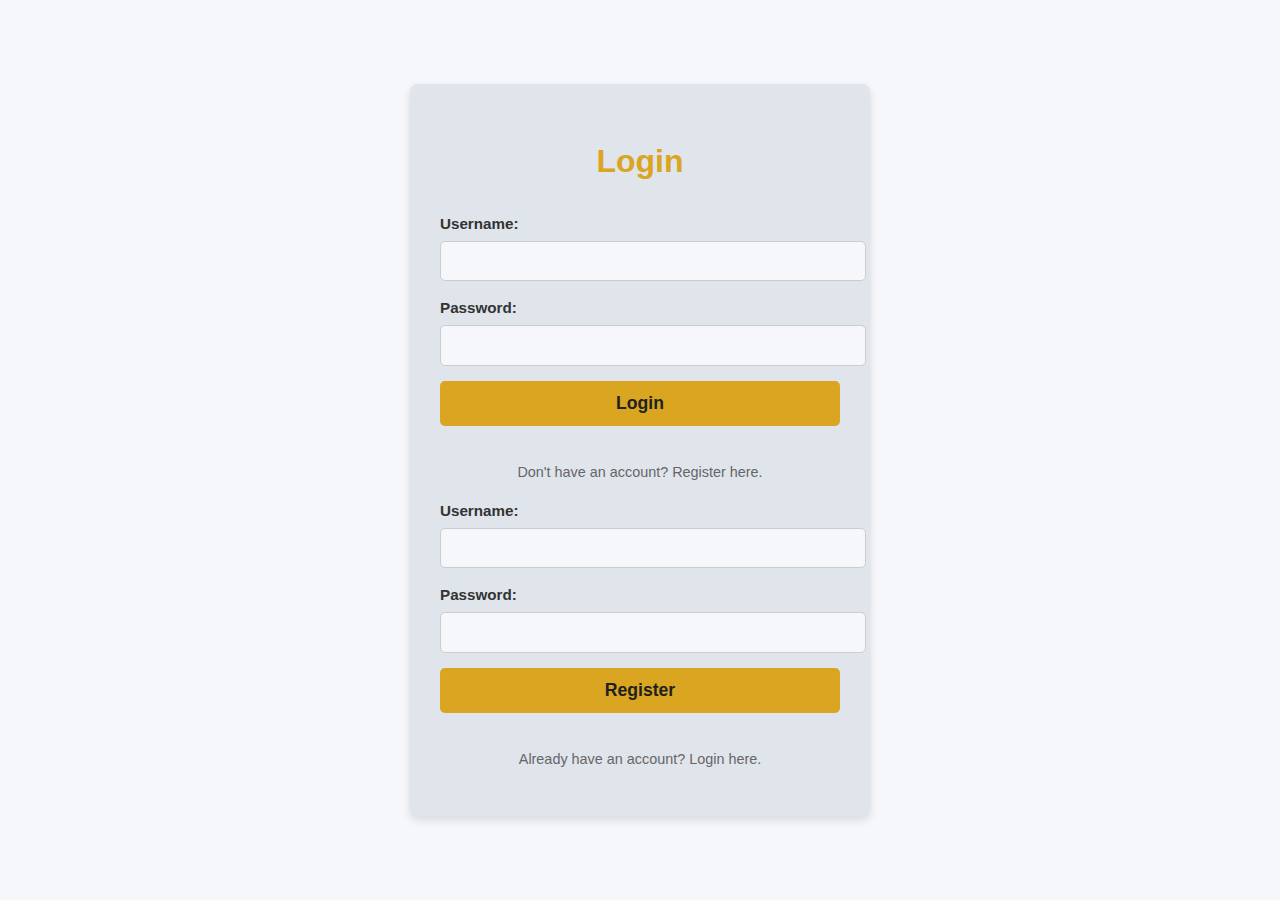
<file: auth.html>
<!DOCTYPE html>
<html lang="en">
<head>
    <meta charset="UTF-8">
    <meta name="viewport" content="width=device-width, initial-scale=1.0">
    <title>Login / Register - Autoserve Financials</title>
    <link rel="stylesheet" href="accounting-style.css">
    <link rel="stylesheet" href="https://cdnjs.cloudflare.com/ajax/libs/font-awesome/6.0.0-beta3/css/all.min.css">
    <style>
        /* Specific styles for the auth page */
        body {
            display: flex;
            justify-content: center;
            align-items: center;
            min-height: 100vh;
            background-color: var(--background-light);
        }
        .auth-container {
            background-color: var(--background-dark);
            padding: 30px;
            border-radius: 8px;
            box-shadow: var(--shadow-medium);
            width: 100%;
            max-width: 400px;
            text-align: center;
        }
        .auth-container h1 {
            font-size: 2em;
            color: var(--primary-accent);
            margin-bottom: 25px;
        }
        .auth-form {
            display: flex;
            flex-direction: column;
            gap: 15px;
        }
        .auth-form .form-group {
            text-align: left;
        }
        .auth-form input {
            width: 100%;
            padding: 12px;
            border: 1px solid var(--border-color);
            border-radius: 5px;
            background-color: var(--background-light);
            color: var(--text-primary);
        }
        .auth-form button {
            width: 100%;
            padding: 12px;
            border: none;
            border-radius: 5px;
            cursor: pointer;
            font-size: 1.1em;
            font-weight: bold;
            transition: background-color 0.3s ease;
        }
        .auth-form .primary-accent-btn {
            background-color: var(--btn-primary-bg);
            color: var(--btn-primary-text);
        }
        .auth-form .primary-accent-btn:hover {
            background-color: var(--btn-primary-hover-bg);
        }
        .auth-form .secondary-btn {
            background-color: var(--btn-secondary-bg);
            color: var(--btn-secondary-text);
        }
        .auth-form .secondary-btn:hover {
            background-color: var(--btn-secondary-hover-bg);
        }
        .toggle-form-link {
            margin-top: 20px;
            font-size: 0.9em;
            color: var(--text-secondary);
            cursor: pointer;
        }
        .toggle-form-link:hover {
            text-decoration: underline;
        }
        .message-box {
            background-color: #ffeeba;
            color: #856404;
            border: 1px solid #ffeeba;
            padding: 10px;
            border-radius: 5px;
            margin-bottom: 15px;
            display: none; /* Hidden by default */
        }
        .message-box.error {
            background-color: #f8d7da;
            color: #721c24;
            border-color: #f5c6cb;
        }
        .message-box.success {
            background-color: #d4edda;
            color: #155724;
            border-color: #c3e6cb;
        }
    </style>
</head>
<body>
    <div class="auth-container">
        <h1 id="auth-title">Login</h1>
        <div id="message-box" class="message-box"></div>

        <form id="login-form" class="auth-form">
            <div class="form-group">
                <label for="loginUsername">Username:</label>
                <input type="text" id="loginUsername" required>
            </div>
            <div class="form-group">
                <label for="loginPassword">Password:</label>
                <input type="password" id="loginPassword" required>
            </div>
            <button type="submit" class="primary-accent-btn">Login</button>
            <p class="toggle-form-link" data-form="register">Don't have an account? Register here.</p>
        </form>

        <form id="register-form" class="auth-form hidden">
            <div class="form-group">
                <label for="registerUsername">Username:</label>
                <input type="text" id="registerUsername" required>
            </div>
            <div class="form-group">
                <label for="registerPassword">Password:</label>
                <input type="password" id="registerPassword" required>
            </div>
            <button type="submit" class="primary-accent-btn">Register</button>
            <p class="toggle-form-link" data-form="login">Already have an account? Login here.</p>
        </form>
    </div>

    <script>
        const BASE_URL = 'http://127.0.0.1:5000/api'; // Ensure this matches your Flask backend URL

        const loginForm = document.getElementById('login-form');
        const registerForm = document.getElementById('register-form');
        const authTitle = document.getElementById('auth-title');
        const toggleLinks = document.querySelectorAll('.toggle-form-link');
        const messageBox = document.getElementById('message-box');

        // Function to display messages
        function showMessage(message, type = 'info') {
            messageBox.textContent = message;
            messageBox.className = `message-box ${type}`; // Reset classes and add new type
            messageBox.style.display = 'block';
            setTimeout(() => {
                messageBox.style.display = 'none';
            }, 5000); // Hide after 5 seconds
        }

        // Toggle between login and register forms
        toggleLinks.forEach(link => {
            link.addEventListener('click', function() {
                const targetForm = this.dataset.form;
                if (targetForm === 'login') {
                    loginForm.classList.remove('hidden');
                    registerForm.classList.add('hidden');
                    authTitle.textContent = 'Login';
                } else {
                    registerForm.classList.remove('hidden');
                    loginForm.classList.add('hidden');
                    authTitle.textContent = 'Register';
                }
                messageBox.style.display = 'none'; // Clear message when toggling
            });
        });

        // User Registration
        registerForm.addEventListener('submit', async function(event) {
            event.preventDefault();
            const username = document.getElementById('registerUsername').value;
            const password = document.getElementById('registerPassword').value;

            try {
                const response = await fetch(`${BASE_URL}/register`, {
                    method: 'POST',
                    headers: {
                        'Content-Type': 'application/json'
                    },
                    body: JSON.stringify({ username, password })
                });

                const data = await response.json();

                if (response.ok) {
                    showMessage('Registration successful! Please log in.', 'success');
                    // Optionally auto-switch to login form
                    loginForm.classList.remove('hidden');
                    registerForm.classList.add('hidden');
                    authTitle.textContent = 'Login';
                    document.getElementById('loginUsername').value = username; // Pre-fill username
                } else {
                    showMessage(`Registration failed: ${data.message}`, 'error');
                }
            } catch (error) {
                showMessage('Network error during registration. Please try again.', 'error');
                console.error('Registration error:', error);
            }
        });

        // User Login
        loginForm.addEventListener('submit', async function(event) {
            event.preventDefault();
            const username = document.getElementById('loginUsername').value;
            const password = document.getElementById('loginPassword').value;

            try {
                const response = await fetch(`${BASE_URL}/login`, {
                    method: 'POST',
                    headers: {
                        'Content-Type': 'application/json'
                    },
                    body: JSON.stringify({ username, password })
                });

                const data = await response.json();

                if (response.ok) {
                    localStorage.setItem('authToken', data.token);
                    localStorage.setItem('username', username); // Store username for display
                    showMessage('Login successful! Redirecting...', 'success');
                    window.location.href = 'index.html'; // Redirect to dashboard
                } else {
                    showMessage(`Login failed: ${data.message}`, 'error');
                }
            } catch (error) {
                showMessage('Network error during login. Please try again.', 'error');
                console.error('Login error:', error);
            }
        });

        // Check if already authenticated on load
        document.addEventListener('DOMContentLoaded', () => {
            const authToken = localStorage.getItem('authToken');
            const storedUsername = localStorage.getItem('username');
            if (authToken && storedUsername) {
                // If token and username exist, assume logged in and redirect to dashboard
                // In a real app, you'd validate the token with the backend
                window.location.href = 'index.html';
            }
        });
    </script>
</body>
</html>
</file>
<file: accounting-style.css>
/* Accounting System Theme Variables */
:root {
    --primary-accent: #DAA520; /* Rich Gold - for primary buttons, active states, key highlights */
    --background-light: #f5f7fa; /* Very light gray - overall page background */
    --background-dark: #e0e4eb; /* Slightly darker gray - for content cards/panels background */
    --text-primary: #333333; /* Dark charcoal - main text */
    --text-secondary: #666666; /* Medium gray - secondary text, labels */
    --border-color: #cccccc; /* Light gray - for table borders, input fields */
    --shadow-light: 0 2px 5px rgba(0, 0, 0, 0.08); /* Subtle shadow for cards */
    --shadow-medium: 0 4px 10px rgba(0, 0, 0, 0.12); /* Slightly more prominent shadow on hover */

    /* Sidebar specific colors */
    --sidebar-bg: #2c3e50; /* Dark blue-gray - professional look */
    --sidebar-text: #ffffff; /* White - for sidebar links */
    --sidebar-hover-bg: #34495e; /* Slightly lighter dark blue-gray on hover */
    --sidebar-active-bg: var(--primary-accent); /* Gold for active sidebar item */
    --sidebar-active-text: #212121; /* Dark text on gold */

    /* Button Colors */
    --btn-primary-bg: var(--primary-accent);
    --btn-primary-text: #212121;
    --btn-primary-hover-bg: #c9931b;

    --btn-secondary-bg: #95a5a6; /* Muted gray for secondary buttons */
    --btn-secondary-text: #ffffff;
    --btn-secondary-hover-bg: #7f8c8d;

    /* Status/Notification Colors */
    --status-paid: #28a745;   /* Green */
    --status-pending: #ffc107; /* Amber/Warning */
    --status-overdue: #dc3545; /* Red/Error */
    --status-completed: #17a2b8; /* Info/Blue */

    /* Widget Backgrounds (can be customized) */
    --primary-accent-bg: var(--primary-accent);
    --error-bg: #dc3545;
    --info-bg: #17a2b8;
    --warning-bg: #ffc107;
}

body {
    font-family: 'Segoe UI', Tahoma, Geneva, Verdana, sans-serif;
    margin: 0;
    padding: 0;
    box-sizing: border-box;
    background-color: var(--background-light);
    color: var(--text-primary);
    line-height: 1.6;
    display: flex; /* Use flexbox for app container layout */
    min-height: 100vh; /* Ensure app fills viewport height */
}

/* App Container Layout */
.app-container {
    display: flex;
    width: 100%;
}

/* Sidebar Styling */
.sidebar {
    width: 250px;
    min-width: 250px; /* Fixed width */
    background-color: var(--sidebar-bg);
    color: var(--sidebar-text);
    padding: 20px 0;
    display: flex;
    flex-direction: column;
    justify-content: space-between; /* Push footer to bottom */
    box-shadow: var(--shadow-medium);
    transition: width 0.3s ease; /* For responsive collapsing */
}

.sidebar-header {
    text-align: center;
    margin-bottom: 30px;
    padding: 0 15px;
}

.sidebar-logo {
    height: 60px; /* Adjust as needed */
    width: auto;
    margin-bottom: 10px;
}

.app-title {
    font-size: 1.6em;
    font-weight: bold;
    color: var(--primary-accent); /* Gold accent for app title */
    display: block;
    line-height: 1.2;
}

.sidebar-nav ul {
    list-style: none;
    padding: 0;
    margin: 0;
}

.sidebar-nav li {
    margin-bottom: 5px;
}

.sidebar-nav .nav-item {
    display: block;
    padding: 12px 20px;
    color: var(--sidebar-text);
    text-decoration: none;
    font-size: 1.1em;
    transition: background-color 0.3s ease, color 0.3s ease;
}

.sidebar-nav .nav-item:hover {
    background-color: var(--sidebar-hover-bg);
}

.sidebar-nav .nav-item.active {
    background-color: var(--sidebar-active-bg);
    color: var(--sidebar-active-text);
    border-left: 5px solid var(--primary-accent); /* Highlight active item */
    font-weight: bold;
}

.sidebar-nav .nav-item i {
    margin-right: 10px;
    font-size: 1.2em;
}

.sidebar-footer {
    text-align: center;
    font-size: 0.8em;
    color: rgba(255, 255, 255, 0.7);
    padding: 20px 15px 0;
    border-top: 1px solid rgba(255, 255, 255, 0.1);
    margin-top: 20px;
}

/* Main Content Styling */
.main-content {
    flex-grow: 1; /* Take remaining space */
    padding: 30px;
    background-color: var(--background-light);
}

.main-header {
    display: flex;
    justify-content: space-between;
    align-items: center;
    margin-bottom: 30px;
    padding-bottom: 15px;
    border-bottom: 1px solid var(--border-color);
}

.page-title {
    font-size: 2em;
    color: var(--text-primary);
    margin: 0;
}

.header-actions {
    display: flex;
    align-items: center;
    gap: 15px;
}

.header-btn {
    padding: 10px 20px;
    border: none;
    border-radius: 5px;
    cursor: pointer;
    font-size: 0.95em;
    font-weight: bold;
    transition: background-color 0.3s ease;
}

.primary-accent-btn {
    background-color: var(--btn-primary-bg);
    color: var(--btn-primary-text);
}

.primary-accent-btn:hover {
    background-color: var(--btn-primary-hover-bg);
}

.secondary-btn {
    background-color: var(--btn-secondary-bg);
    color: var(--btn-secondary-text);
}

.secondary-btn:hover {
    background-color: var(--btn-secondary-hover-bg);
}

.header-btn i {
    margin-right: 8px;
}

.user-profile {
    display: flex;
    align-items: center;
    cursor: pointer;
    color: var(--text-primary);
    font-weight: bold;
}

.user-avatar {
    width: 40px;
    height: 40px;
    border-radius: 50%;
    object-fit: cover;
    margin-right: 10px;
    border: 2px solid var(--primary-accent);
}

/* Currency Selector Styling */
.currency-selector {
    display: flex;
    align-items: center;
    gap: 10px;
    margin-right: 20px; /* Space between currency and buttons */
    color: var(--text-secondary);
    font-size: 0.95em;
    font-weight: 500;
}

.currency-selector label {
    margin: 0;
}

.currency-selector select {
    padding: 8px 10px;
    border: 1px solid var(--border-color);
    border-radius: 5px;
    background-color: var(--background-dark);
    color: var(--text-primary);
    font-size: 0.9em;
    cursor: pointer;
    -webkit-appearance: none; /* Remove default dropdown arrow for custom styling */
    -moz-appearance: none;
    appearance: none;
    background-image: url('data:image/svg+xml;charset=US-ASCII,%3Csvg%20xmlns%3D%22http%3A%2F%2Fwww.w3.org%2F2000%2Fsvg%22%20width%3D%22292.4%22%20height%3D%22292.4%22%3E%3Cpath%20fill%3D%22%23666%22%20d%3D%22M287%2C114.7L159.2%2C242.5c-4.1%2C4.1-9.3%2C6.1-14.7%2C6.1s-10.6-2-14.7-6.1L5.4%2C114.7c-8.8-8.8-8.8-23%2C0-31.8s23-8.8%2C31.8%2C0l119.5%2C119.5l119.5-119.5c8.8-8.8%2C23-8.8%2C31.8%2C0S295.8%2C105.9%2C287%2C114.7z%22%2F%3E%3C%2Fsvg%3E'); /* Custom arrow */
    background-repeat: no-repeat;
    background-position: right 8px center;
    background-size: 10px;
    padding-right: 30px; /* Space for the custom arrow */
}

.currency-selector select:focus {
    outline: none;
    border-color: var(--primary-accent);
    box-shadow: 0 0 0 2px rgba(218, 165, 32, 0.2);
}


/* Dashboard Widgets */
.dashboard-widgets {
    display: grid;
    grid-template-columns: repeat(auto-fit, minmax(250px, 1fr));
    gap: 25px;
    margin-bottom: 40px;
}

.widget {
    background-color: var(--background-dark); /* Card background for widgets */
    border-radius: 8px;
    padding: 20px;
    display: flex;
    align-items: center;
    box-shadow: var(--shadow-light);
    transition: transform 0.3s ease, box-shadow 0.3s ease;
}

.widget:hover {
    transform: translateY(-5px);
    box-shadow: var(--shadow-medium);
}

.widget-icon {
    width: 60px;
    height: 60px;
    border-radius: 50%;
    display: flex;
    justify-content: center;
    align-items: center;
    font-size: 1.8em;
    color: #fff;
    margin-right: 15px;
}

.widget-content {
    flex-grow: 1;
}

.widget-label {
    margin: 0;
    font-size: 0.9em;
    color: var(--text-secondary);
}

.widget-value {
    margin: 5px 0 0;
    font-size: 1.8em;
    font-weight: bold;
    color: var(--text-primary);
}

/* Status backgrounds for widgets and table cells */
.primary-accent-bg { background-color: var(--primary-accent); }
.error-bg { background-color: var(--error-color); }
.info-bg { background-color: var(--info-color); }
.warning-bg { background-color: var(--warning-color); }


/* Sections below header */
section {
    margin-bottom: 40px;
}

h2 {
    font-size: 1.6em;
    color: var(--text-primary);
    margin-bottom: 20px;
    border-bottom: 1px solid var(--border-color);
    padding-bottom: 10px;
}

.card {
    background-color: var(--background-dark); /* Using dark background for cards for contrast */
    border-radius: 8px;
    padding: 20px;
    box-shadow: var(--shadow-light);
}

/* Table Styling */
table {
    width: 100%;
    border-collapse: collapse;
    margin-top: 15px;
}

table thead th {
    background-color: var(--background-light); /* Lighter background for table header */
    color: var(--text-secondary);
    font-size: 0.9em;
    padding: 12px 15px;
    text-align: left;
    border-bottom: 1px solid var(--border-color);
    text-transform: uppercase;
}

table tbody td {
    padding: 12px 15px;
    border-bottom: 1px solid var(--border-color);
    color: var(--text-primary);
}

table tbody tr:hover {
    background-color: var(--background-light); /* Subtle hover for table rows */
}

/* Specific styling for amount types and statuses */
.amount-in { color: var(--status-paid); font-weight: bold; } /* Green for income */
.amount-out { color: var(--status-overdue); font-weight: bold; } /* Red for expenses */

.status-paid { color: var(--status-paid); font-weight: bold; }
.status-pending { color: var(--status-pending); font-weight: bold; }
.status-overdue { color: var(--status-overdue); font-weight: bold; }
.status-completed { color: var(--status-completed); font-weight: bold; }

.type-invoice { color: var(--info-color); }
.type-purchase { color: var(--error-color); }


.placeholder-chart {
    background-color: var(--background-light);
    border: 1px dashed var(--border-color);
    height: 250px;
    display: flex;
    flex-direction: column;
    justify-content: center;
    align-items: center;
    color: var(--text-secondary);
    font-style: italic;
    font-size: 1.1em;
    border-radius: 5px;
}

.placeholder-chart i {
    font-size: 3em;
    margin-bottom: 10px;
    color: var(--text-secondary);
}

/* Form Section Styling */
.form-section {
    padding: 20px 0;
}

.accounting-form {
    display: flex;
    flex-direction: column;
    gap: 15px;
}

.form-group {
    display: flex;
    flex-direction: column;
}

.form-group label {
    margin-bottom: 5px;
    font-weight: bold;
    color: var(--text-primary);
    font-size: 0.95em;
}

.form-group input[type="text"],
.form-group input[type="number"],
.form-group input[type="date"],
.form-group select {
    padding: 10px 12px;
    border: 1px solid var(--border-color);
    border-radius: 5px;
    font-size: 1em;
    color: var(--text-primary);
    background-color: var(--background-light);
    transition: border-color 0.3s ease, box-shadow 0.3s ease;
}

.form-group input[type="text"]:focus,
.form-group input[type="number"]:focus,
.form-group input[type="date"]:focus,
.form-group select:focus {
    outline: none;
    border-color: var(--primary-accent);
    box-shadow: 0 0 0 2px rgba(218, 165, 32, 0.2);
}

.form-group input[type="file"] {
    padding: 8px 0;
    font-size: 0.9em;
}

/* Invoice Items Specific Styling */
h3 {
    font-size: 1.4em;
    margin-top: 30px;
    margin-bottom: 15px;
    color: var(--text-primary);
    border-bottom: 1px solid var(--border-color);
    padding-bottom: 8px;
}

#invoice-items-container {
    display: flex;
    flex-direction: column;
    gap: 15px;
    margin-bottom: 20px;
}

.item-row {
    display: grid;
    grid-template-columns: 2fr 0.8fr 1fr 1fr auto; /* Description, Qty, Price, Total, Remove Btn */
    gap: 15px;
    align-items: flex-end; /* Align labels/inputs at the bottom */
    background-color: var(--background-light);
    padding: 15px;
    border-radius: 8px;
    border: 1px solid var(--border-color);
}

.item-row .form-group {
    margin-bottom: 0; /* Remove default margin */
}

.item-row .form-group label {
    font-size: 0.85em; /* Smaller labels for item rows */
    font-weight: normal;
    color: var(--text-secondary);
}

.item-row input[type="text"],
.item-row input[type="number"] {
    padding: 8px 10px; /* Slightly smaller padding for item inputs */
}

.item-calculated-total {
    font-weight: bold;
    color: var(--text-primary);
    font-size: 1.1em;
    display: block; /* Ensure it takes full width of its grid cell */
    padding: 8px 10px; /* Match input padding */
    background-color: var(--background-light);
    border: 1px solid var(--border-color);
    border-radius: 5px;
    text-align: right;
}

.remove-item-btn {
    background-color: var(--error-color);
    color: white;
    border: none;
    border-radius: 5px;
    padding: 10px 12px;
    cursor: pointer;
    font-size: 0.9em;
    transition: background-color 0.3s ease;
    align-self: flex-end; /* Align to the bottom */
}

.remove-item-btn:hover {
    background-color: #c82333; /* Darker red on hover */
}

.add-item-btn {
    align-self: flex-start; /* Align button to the left */
    margin-top: 10px;
    padding: 10px 20px;
    border: none;
    border-radius: 5px;
    cursor: pointer;
    font-size: 0.95em;
    font-weight: bold;
    transition: background-color 0.3s ease;
}

/* Form Summary */
.form-summary {
    background-color: var(--background-light);
    border: 1px solid var(--border-color);
    border-radius: 8px;
    padding: 20px;
    margin-top: 30px;
    display: flex;
    flex-direction: column;
    gap: 10px;
}

.summary-line {
    display: flex;
    justify-content: space-between;
    align-items: center;
    padding: 5px 0;
    border-bottom: 1px dashed var(--border-color);
}

.summary-line:last-child {
    border-bottom: none;
}

.summary-line span:first-child {
    font-weight: normal;
    color: var(--text-primary);
}

.summary-line span:last-child,
.summary-line input[type="number"] {
    font-weight: bold;
    color: var(--text-primary);
    text-align: right;
    flex-basis: 30%; /* Give input a defined width */
}

.summary-line input[type="number"] {
    width: 80px; /* Smaller width for tax input */
    padding: 5px 8px;
    background-color: var(--background-dark);
}

.total-amount {
    font-size: 1.5em;
    font-weight: bold;
    padding-top: 15px;
    border-top: 2px solid var(--primary-accent);
    color: var(--primary-accent);
}

/* Form Actions */
.form-actions {
    display: flex;
    gap: 15px;
    margin-top: 30px;
    justify-content: flex-end; /* Align buttons to the right */
}

/* Responsive Design for smaller screens */
@media (max-width: 992px) {
    .sidebar {
        width: 80px; /* Collapse sidebar */
        min-width: 80px;
    }

    .sidebar-header .app-title,
    .sidebar-nav .nav-item span { /* Hide text in collapsed sidebar */
        display: none;
    }

    .sidebar-nav .nav-item {
        padding: 12px 0;
        text-align: center;
    }
    .sidebar-nav .nav-item i {
        margin-right: 0; /* No margin when text is hidden */
    }

    .sidebar-active-bg { /* Adjust active style for collapsed sidebar */
        border-left: none;
        border-bottom: 3px solid var(--primary-accent);
    }

    .sidebar-footer {
        display: none; /* Hide footer in collapsed state */
    }

    .main-header {
        flex-direction: column;
        align-items: flex-start;
        gap: 15px;
    }

    .header-actions {
        flex-wrap: wrap;
        justify-content: center;
        width: 100%;
    }

    .page-title {
        text-align: center;
        width: 100%;
    }

    .dashboard-widgets {
        grid-template-columns: repeat(auto-fit, minmax(200px, 1fr));
    }
}

@media (max-width: 768px) {
    .app-container {
        flex-direction: column; /* Stack sidebar and main content */
    }

    .sidebar {
        width: 100%; /* Full width sidebar at top */
        min-width: 100%;
        padding: 15px 0;
        box-shadow: var(--shadow-light);
    }

    .sidebar-header {
        display: flex;
        justify-content: center;
        align-items: center;
        margin-bottom: 20px;
    }
    .sidebar-header .app-title {
        display: block; /* Show title again on top */
    }

    .sidebar-nav ul {
        display: flex;
        flex-wrap: wrap; /* Allow nav items to wrap */
        justify-content: center; /* Center nav items */
        gap: 10px;
    }

    .sidebar-nav .nav-item {
        padding: 8px 15px;
        text-align: center;
        font-size: 0.9em;
        border-left: none; /* Remove left border */
        border-radius: 5px; /* Add slight border radius for button-like appearance */
    }
    .sidebar-nav .nav-item i {
        margin-right: 5px;
    }

    .sidebar-nav .nav-item.active {
        border-bottom: none; /* Remove bottom border for active state */
        background-color: var(--sidebar-active-bg); /* Use solid background */
        color: var(--sidebar-active-text);
    }
    .sidebar-footer {
        display: block; /* Show footer again */
        text-align: center;
        margin-top: 15px;
    }

    .main-content {
        padding: 20px;
    }

    .dashboard-widgets {
        grid-template-columns: 1fr; /* Stack widgets vertically */
    }

    /* Table Responsiveness */
    table thead {
        display: none; /* Hide table header on very small screens */
    }

    table, tbody, tr, td {
        display: block; /* Make table elements behave like block elements */
        width: 100%;
    }

    table tbody tr {
        margin-bottom: 10px;
        border: 1px solid var(--border-color);
        border-radius: 8px;
        box-shadow: var(--shadow-light);
        padding: 15px;
    }

    table tbody td {
        text-align: right;
        padding-left: 50%; /* Space for pseudo-element labels */
        position: relative;
        border: none;
    }

    table tbody td::before {
        content: attr(data-label);
        position: absolute;
        left: 15px;
        width: calc(50% - 30px);
        padding-right: 10px;
        white-space: nowrap;
        text-align: left;
        font-weight: bold;
        color: var(--text-secondary);
    }
    /* IMPORTANT: You would need to add data-label attributes to your <td> tags in HTML for this to work
       e.g., <td data-label="Date">2025-07-25</td> */

    /* Responsive adjustments for forms */
    .item-row {
        grid-template-columns: 1fr; /* Stack items vertically on small screens */
        gap: 10px;
        padding: 10px;
    }
    .item-row .form-group {
        width: 100%;
    }
    .item-row .remove-item-btn {
        width: 100%; /* Full width remove button */
        margin-top: 10px;
    }
    .form-actions {
        flex-direction: column;
        gap: 10px;
    }
    .form-actions button {
        width: 100%;
    }
}
</file>
